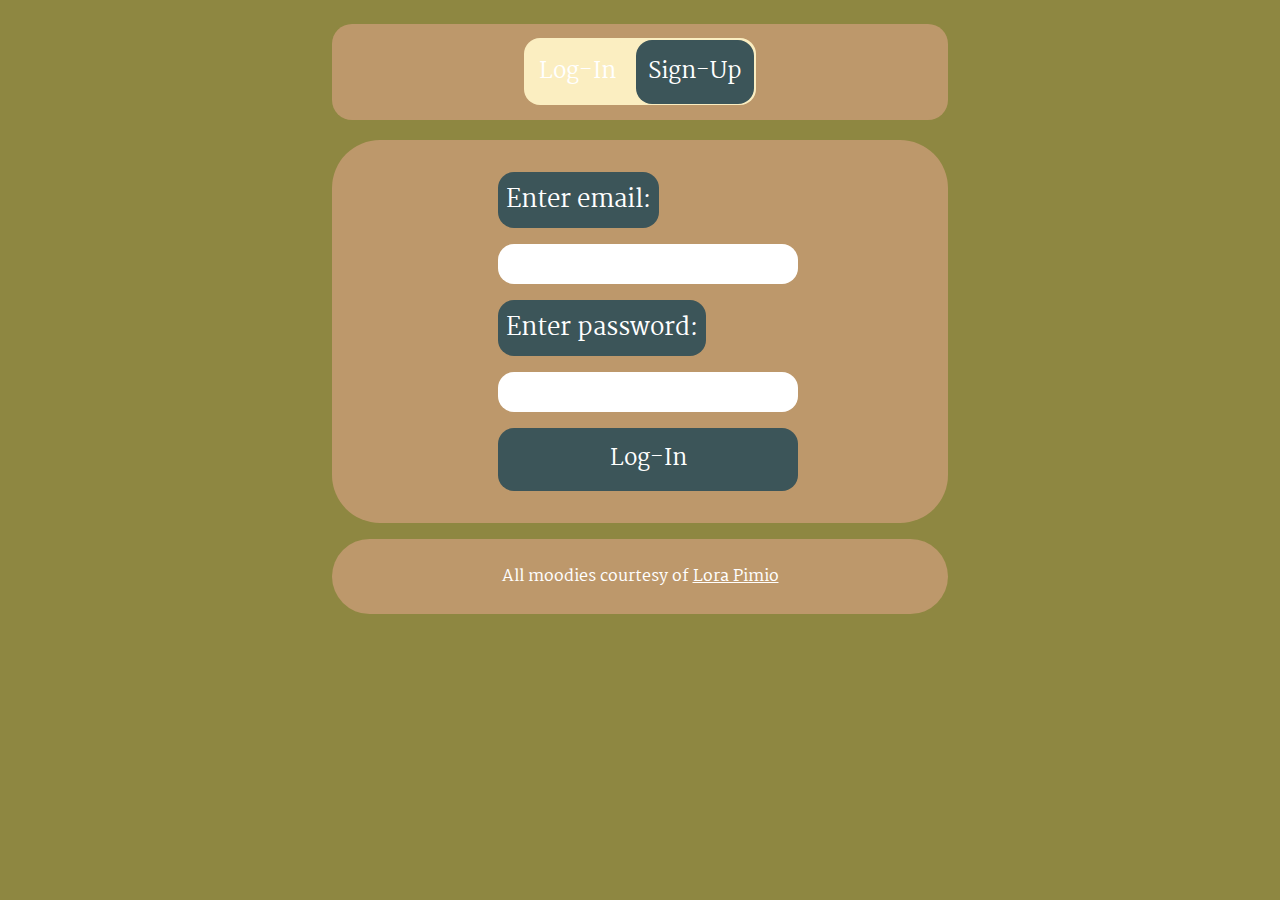
<file: index.html>
<!DOCTYPE html>
<html lang="en">
	<head>
		<meta charset="UTF-8" />
		<meta http-equiv="X-UA-Compatible" content="IE=edge" />
		<meta name="viewport" content="width=device-width, initial-scale=1.0" />
		<title>MemoryGame</title>
		<link rel="stylesheet" href="style.css" />

		<link rel="preconnect" href="https://fonts.googleapis.com" />
		<link rel="preconnect" href="https://fonts.gstatic.com" crossorigin />
		<link
			href="https://fonts.googleapis.com/css2?family=Martel:wght@300;400;700&display=swap"
			rel="stylesheet"
		/>
	</head>
	<body>
		<div class="wrapper">
			<div id="title-bar">
				<div id="login-selector">
					<button class="btn selected">Log-In</button>
					<button class="btn"><a href="./signup.html">Sign-Up</a></button>
				</div>
			</div>

			<div id="login-field">
				<form id="login-form">
					<label for="email">Enter email: </label>
					<input type="email" id="email" />
					<label for="passwd">Enter password:</label>
					<input type="password" id="passwd" />
					<button class="btn" id="login-btn" type="button">Log-In</button>
					<div id="error" class="hidden">Error</div>
				</form>
			</div>

			<div id="notes">
				<span
					>All moodies courtesy of
					<a href="https://www.instagram.com/lora.pimio/" target="_blank">
						Lora Pimio</a
					></span
				>
			</div>
		</div>
		<script src="./signin.js" type="module"></script>
	</body>
</html>
</file>
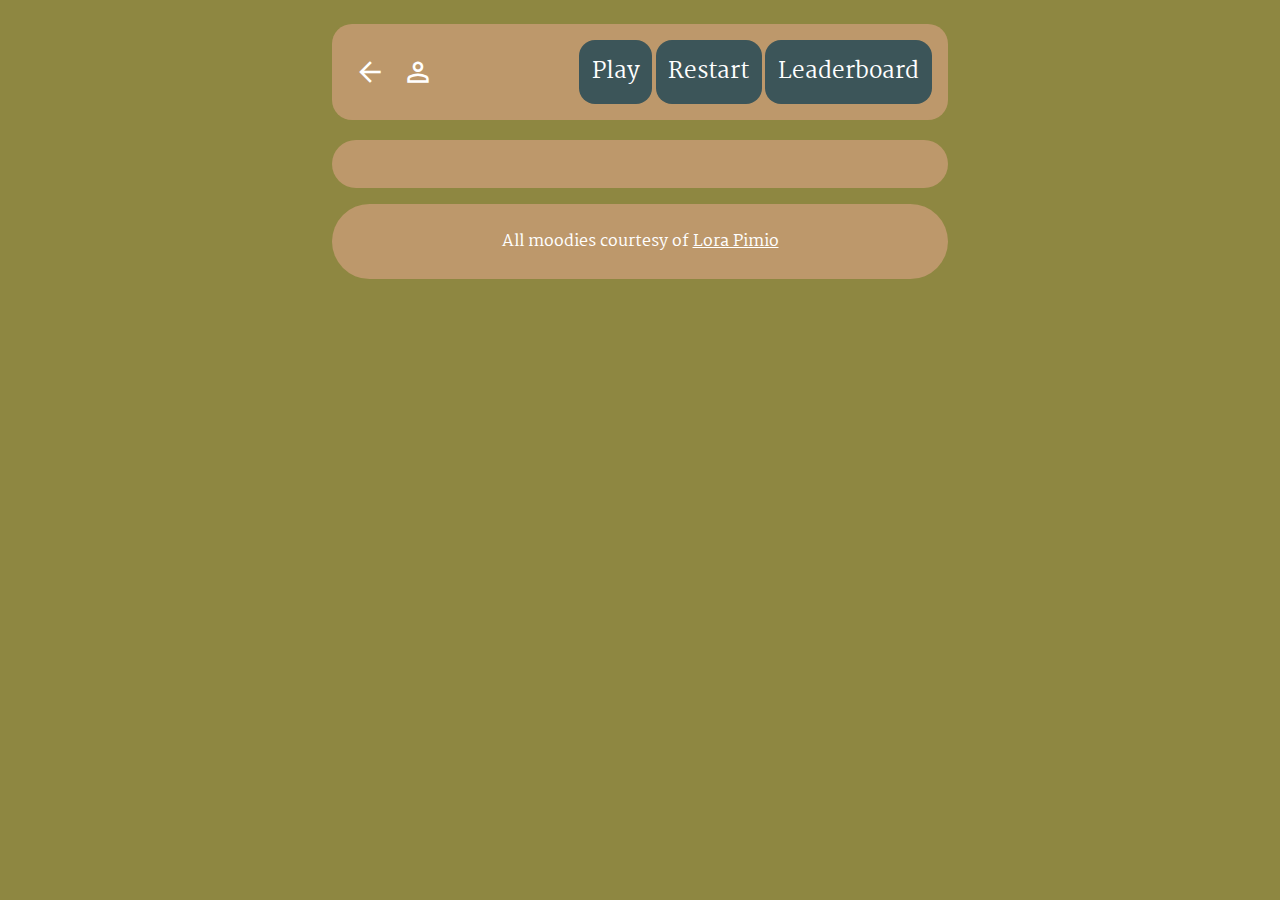
<file: game.html>
<!DOCTYPE html>
<html lang="en">
	<head>
		<meta charset="UTF-8" />
		<meta http-equiv="X-UA-Compatible" content="IE=edge" />
		<meta name="viewport" content="width=device-width, initial-scale=1.0" />
		<title>MemoryGame</title>

		<link rel="preconnect" href="https://fonts.googleapis.com" />
		<link rel="preconnect" href="https://fonts.gstatic.com" crossorigin />
		<link
			href="https://fonts.googleapis.com/css2?family=Martel:wght@300;400;700&display=swap"
			rel="stylesheet"
		/>
		<link
			rel="stylesheet"
			href="https://fonts.googleapis.com/css2?family=Material+Symbols+Outlined:opsz,wght,FILL,GRAD@20..48,100..700,0..1,-50..200"
		/>
		<link rel="stylesheet" href="style.css" />
	</head>
	<body>
		<div class="wrapper">
			<div id="title-bar">
				<div class="icon-wrapper">
					<span class="material-symbols-outlined icon"
						><a href="./index.html"> arrow_back </a></span
					>

					<span class="material-symbols-outlined icon"> person </span>
					<span id="username"></span>
					<span class="material-symbols-outlined icon hidden" id="timer-icon">
						timer
					</span>
				</div>

				<div class="btn" id="start-btn">Play</div>
				<div class="btn" id="restart-btn">Restart</div>
				<div class="leaderboard btn">
					<a href="leaderboard.html">Leaderboard</a>
				</div>
			</div>

			<div id="winner-screen" class="hidden">Congratulations you won!</div>
			<div id="game-board"></div>

			<div id="notes">
				<span
					>All moodies courtesy of
					<a href="https://www.instagram.com/lora.pimio/" target="_blank">
						Lora Pimio</a
					></span
				>
			</div>
		</div>

		<script src="./script.js"></script>
	</body>
</html>
</file>
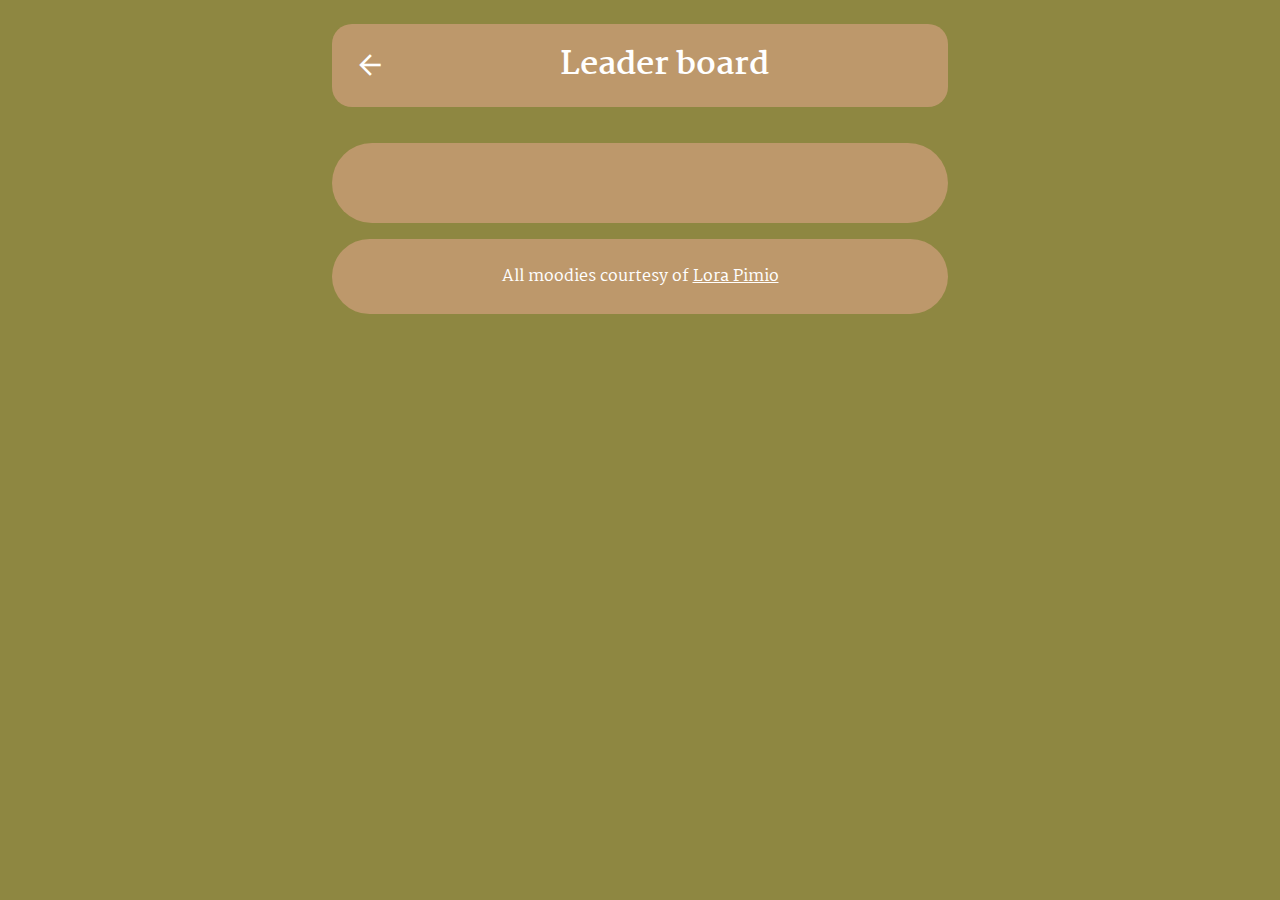
<file: leaderboard.html>
<!DOCTYPE html>
<html lang="en">
	<head>
		<meta charset="UTF-8" />
		<meta http-equiv="X-UA-Compatible" content="IE=edge" />
		<meta name="viewport" content="width=device-width, initial-scale=1.0" />
		<title>MemoryGame</title>

		<link rel="preconnect" href="https://fonts.googleapis.com" />
		<link rel="preconnect" href="https://fonts.gstatic.com" crossorigin />
		<link
			href="https://fonts.googleapis.com/css2?family=Martel:wght@300;400;700&display=swap"
			rel="stylesheet"
		/>

		<link
			rel="stylesheet"
			href="https://fonts.googleapis.com/css2?family=Material+Symbols+Outlined:opsz,wght,FILL,GRAD@20..48,100..700,0..1,-50..200"
		/>

		<link rel="stylesheet" href="style.css" />
	</head>
	<body>
		<div class="wrapper">
			<div id="title-bar">
				<a href="./game.html"
					><span class="material-symbols-outlined icon"> arrow_back </span></a
				>
				<h1>Leader board</h1>
			</div>

			<div id="leader-board">
				<ul id="ranking"></ul>
			</div>
			<div id="notes">
				<span
					>All moodies courtesy of
					<a href="https://www.instagram.com/lora.pimio/" target="_blank">
						Lora Pimio</a
					></span
				>
			</div>
		</div>

		<script src="leader.js"></script>
	</body>
</html>
</file>
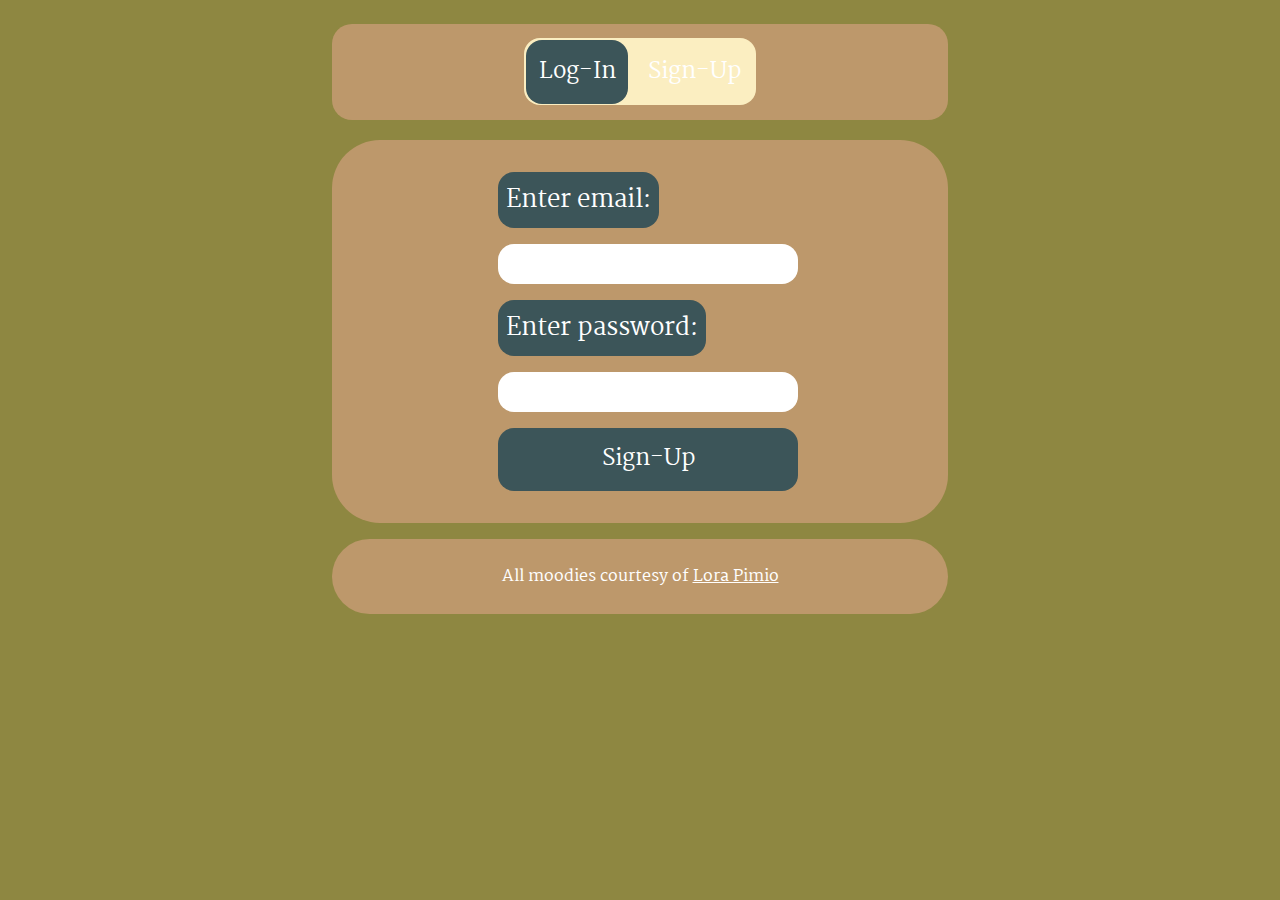
<file: signup.html>
<!DOCTYPE html>
<html lang="en">
	<head>
		<meta charset="UTF-8" />
		<meta http-equiv="X-UA-Compatible" content="IE=edge" />
		<meta name="viewport" content="width=device-width, initial-scale=1.0" />
		<title>MemoryGame</title>

		<link rel="preconnect" href="https://fonts.googleapis.com" />
		<link rel="preconnect" href="https://fonts.gstatic.com" crossorigin />
		<link
			href="https://fonts.googleapis.com/css2?family=Martel:wght@300;400;700&display=swap"
			rel="stylesheet"
		/>
		<link rel="stylesheet" href="style.css" />
	</head>
	<body>
		<div class="wrapper">
			<div id="title-bar">
				<div id="login-selector">
					<button class="btn"><a href="./index.html">Log-In</a></button>
					<button class="btn selected">Sign-Up</button>
				</div>
			</div>

			<div id="login-field">
				<form id="login-form">
					<label for="email">Enter email: </label>
					<input type="email" id="email" />
					<label for="passwd">Enter password:</label>
					<input type="password" id="passwd" />
					<button class="btn" id="signup-btn" type="button">Sign-Up</button>
					<div id="error" class="hidden">Error</div>
					<div id="succes" class="hidden">Registration succesful</div>
				</form>
			</div>

			<div id="notes">
				<span
					>All moodies courtesy of
					<a href="https://www.instagram.com/lora.pimio/" target="_blank">
						Lora Pimio</a
					></span
				>
			</div>
		</div>
		<script src="./signup.js" type="module"></script>
	</body>
</html>
</file>
<file: style.css>
* {
	box-sizing: border-box;
	--board_color: #bd986b;
	--bg_color: #8e8741;
	--blue: #3c5559;
	--selected: #fbeec1;
	--red: #ff6961;
	--green: #c1e1c1;
}

.wrapper {
	width: 100%;
	display: flex;
	flex-direction: column;
}

.hidden {
	display: none;
}

body {
	display: flex;
	align-items: flex-start;
	justify-content: center;
	background-color: var(--bg_color);
	padding: 1rem;
	font-family: "Martel", serif;
	color: white;
	height: 100%;
}

.backing,
.front {
	width: 100%;
	aspect-ratio: 1;
}

.backing.flipped {
	display: none;
}
#game-board {
	display: grid;
	justify-items: center;
	grid-template-columns: 1fr 1fr 1fr 1fr;
	row-gap: 0.6rem;
	width: 100%;
	padding: 1.5rem;
	border-radius: 3rem;
	background-color: var(--board_color);
}

#leader-board,
#notes {
	margin-top: 1rem;
	flex-direction: column;
	display: flex;
	align-items: center;
	padding: 1.5rem;
	border-radius: 3rem;
	background-color: var(--board_color);
}

#title-bar {
	display: flex;
	flex-wrap: wrap;
	align-items: center;
	justify-content: space-between;
	padding: 0.9rem;
	margin-bottom: 1.25rem;
	background-color: var(--board_color);
	border-radius: 1.25rem;
	width: 100%;
}

#error {
	background-color: var(--red);
	padding: 1rem;
	border-radius: 1rem;
}

.icon {
	margin: 0.5rem;
	font-size: 2rem;
}

.icon-wrapper {
	margin-right: auto;
	font-size: 2rem;
	display: flex;
	align-items: center;
}
#username {
	font-size: inherit;
}

.card {
	aspect-ratio: 1;
	width: 5.5rem;
	border-radius: 10%;
	overflow: hidden;
	cursor: pointer;
}

#login-field {
	display: flex;
	padding: 1.5rem;
	border-radius: 3rem;
	background-color: var(--board_color);
	font-size: 1.4rem;
	justify-content: center;
}

.btn {
	background-color: var(--blue);
	font-size: 1.4rem;
	border: 0;
	border-radius: 1rem;
	padding: 0.8rem;
	cursor: pointer;
	margin: 0.1rem;
	font-family: inherit;
	color: inherit;
}

.btn:hover {
	background-color: var(--selected);
}

.selected {
	background-color: var(--selected);
}

#winner-screen,
#succes {
	background-color: var(--green);
	border-radius: 1rem;
	padding: 1rem;
	width: 100%;
	margin-bottom: 1rem;
}

a {
	text-decoration: none;
	color: inherit;
}

#notes a {
	text-decoration: underline;
}
#login-selector {
	background-color: var(--selected);
	border-radius: 1rem;
	margin-left: auto;
	margin-right: auto;
}
#login-form {
	display: flex;
	flex-wrap: wrap;
	flex-direction: column;
	font-size: 1.5rem;
}

#login-form > * {
	margin: 0.5rem;
}

h1 {
	margin: 0 auto;
}

ul {
	list-style: none;
	margin-left: 0;
	padding: 0;
	width: 20rem;
	display: block;
	color: black;
}

li {
	background-color: var(--blue);
	padding: 1rem;
	border-radius: 2rem;
	margin-bottom: 1rem;
	display: flex;
	justify-content: space-between;
}

li:first-child {
	background-color: var(--green);
}

input {
	font-size: 1.3rem;
	width: 100%;
	border-radius: 1rem;
	border: 0;
	padding: 0.5rem;
}

label {
	background-color: var(--blue);
	width: fit-content;
	padding: 0.5rem;
	border-radius: 1rem;
}

/* laptops */
@media only screen and (min-width: 994px) {
	:root {
		font-size: 16px;
	}

	.wrapper {
		width: 50%;
	}
}

/* big screens */
@media only screen and (min-width: 1300px) {
	:root {
		font-size: 23px;
	}
}

/* tablets */
@media only screen and (max-width: 994px) {
	:root {
		font-size: 25px;
	}
	#title-bar {
		margin-bottom: 0.5 rem;
	}
}
/* phones */
@media only screen and (max-width: 674px) {
	#game-board {
		grid-template-columns: 1fr 1fr 1fr;
	}
	#title-bar {
		margin-bottom: 0.5 rem;
	}
	:root {
		font-size: 16px;
	}
}
</file>
